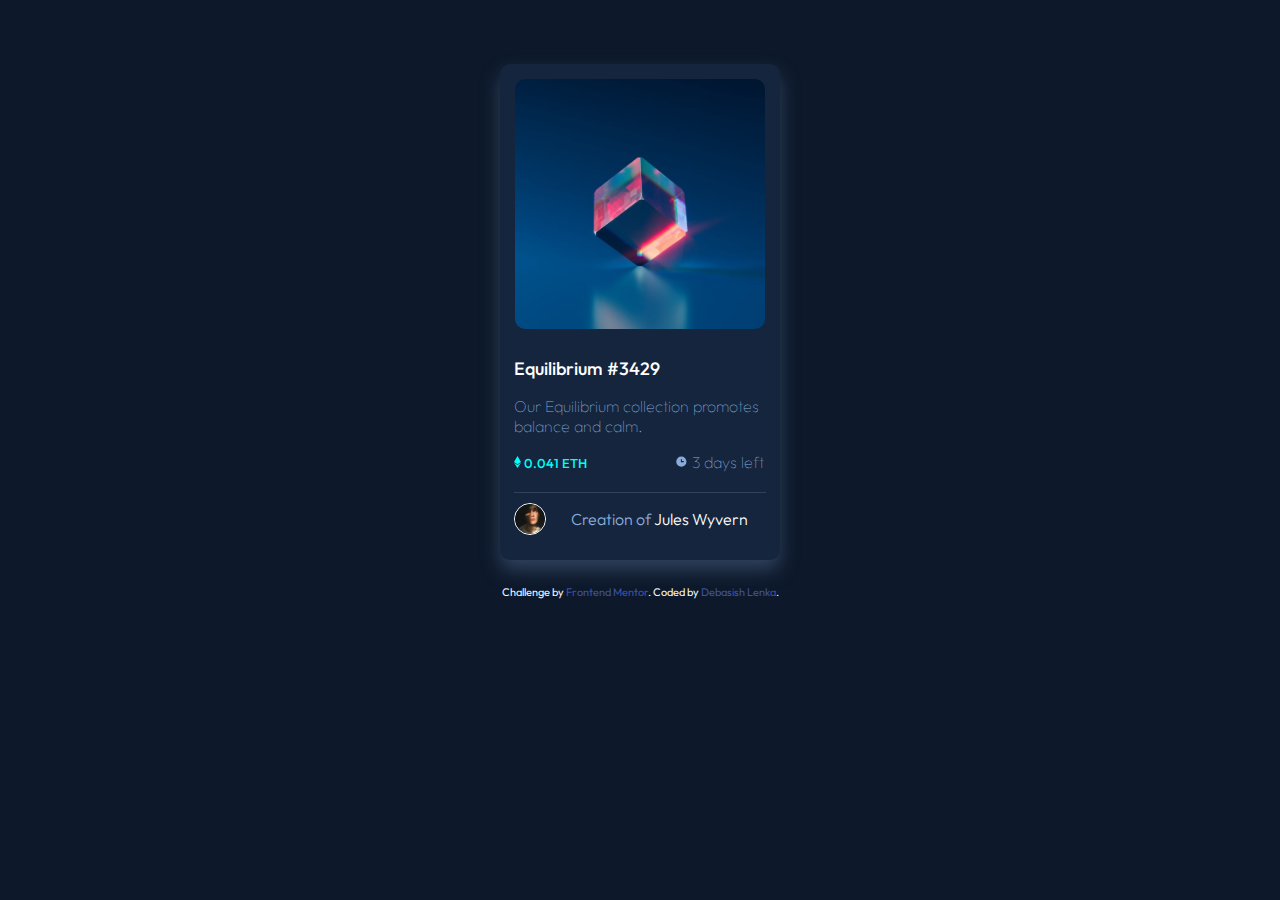
<file: index.html>
<!DOCTYPE html>
<html lang="en">
<head>
  <meta charset="UTF-8">
  <meta name="viewport" content="width=device-width, initial-scale=1.0"> <!-- displays site properly based on user's device -->

  <link rel="icon" type="image/png" sizes="32x32" href="./images/favicon-32x32.png">

  <!-- google fonts -->
  
  <link rel="preconnect" href="https://fonts.googleapis.com">
  <link rel="preconnect" href="https://fonts.gstatic.com" crossorigin>
  <link href="https://fonts.googleapis.com/css2?family=Outfit:wght@100;200;300;400;500;600;700;800;900&display=swap" rel="stylesheet">
  
  <title>Frontend Mentor | NFT preview card component</title>

  <!-- Feel free to remove these styles or customise in your own stylesheet 👍 -->
  <style>
    .attribution { font-size: 11px; text-align: center; }
    .attribution a { color: hsl(228, 45%, 44%); }
  </style>

  <link rel="stylesheet" href="styles.css">

</head>
<body>

  <div class="container">

    <div class="img-container-lg">
      <img id="img-container" class="img-container" src="images\image-equilibrium.jpg" alt="equilibrium img">
      <div class="overlay">
        <a href="#" class="icon" title="User Profile">
          <img class="fa-user" src="images\icon-view.svg" alt="">
        </a>
      </div>
    </div>

    <div class="title-continer" >

      <h1 id="title" class="title">Equilibrium #3429</h1>
      <p class="description">Our Equilibrium collection promotes balance and calm.</p>

      <span class="left-span"><img class="eth-img" src="images\icon-ethereum.svg"> 0.041 ETH</span>
      <span class="right-span"><img class="clock-img" src="images\icon-clock.svg"> 3 days left</span>
    </div>
    <hr class="hr-style">

    <div class="credits-container">
     <img class="avt-img" src="images\image-avatar.png" alt="">
      <p id="container-des" class="container-des"> <span class="creation-of">Creation of </span> Jules Wyvern</p>
    </div>

  </div>


  <div class="attribution">
    Challenge by <a href="https://www.frontendmentor.io?ref=challenge" target="_blank">Frontend Mentor</a>. 
    Coded by <a href="https://github.com/Debasish99/Frontend-Mentor-projects/tree/NFT-card">Debasish Lenka</a>.
  </div>
</body>
</html>
</file>
<file: styles.css>
body{
    background-color: hsl(217, 54%, 11%);
    font-family: "Outfit" , sans-serif;
    margin: 0px;
    padding: 0px;
    max-width: 1440px;
    max-height: 900px;
}
.container{
    max-width: 280px;
    background-color: hsl(216, 50%, 16%);
    text-align: left;
    margin: 25px auto;
    margin-top: 5%;
    border-radius: 10px;
    box-shadow: 0px 10px 18px hsl(215, 32%, 27%);
    -webkit-border-radius: 10px;
    -moz-border-radius: 10px;
    -ms-border-radius: 10px;
    -o-border-radius: 10px;
}
.img-container{
    width: 250px;
    height: 250px;
    border-radius: 10px 10px 10px 10px;
    -webkit-border-radius: 10px 10px 10px 10px;
    -moz-border-radius: 10px 10px 10px 10px;
    -ms-border-radius: 10px 10px 10px 10px;
    -o-border-radius: 10px 10px 10px 10px;
    margin-top: 15px;
    margin-left: 15px;
    margin-bottom: 10px;

}
.img-container-lg{
    position: relative;
}
.icon {
    
    position: absolute;
    top: 50%;
    left: 50%;
    transform: translate(-50%, -50%);
    -ms-transform: translate(-50%, -50%);
    text-align: center;
  }
.overlay {
    position: absolute;
    height: 250px;
    width: 250px;
    opacity: 0;
    transition: .3s ease;
    background-color:hsl(178, 100%, 50%);
    border-radius: 10px 10px 10px 10px;
    -webkit-border-radius: 10px 10px 10px 10px;
    -moz-border-radius: 10px 10px 10px 10px;
    -ms-border-radius: 10px 10px 10px 10px;
    -o-border-radius: 10px 10px 10px 10px;
    bottom: 12px;
    left:15px;
}
.title{
    color:hsl(0, 0%, 100%);
    font-size:large;
    font-weight: 500;
}
.description{
    color: hsl(215, 51%, 70%);
    font-weight: 100;
    font-size: medium;
}
.left-span{
    color: hsl(178, 100%, 50%);
    font-size: small;
    font-weight: 500;
    margin-right: 85px;
    text-align: center;
    align-items: center;
}
.eth-img{
    height: 12px;
}
.right-span{
    color: hsl(215, 51%, 70%);
    font-size: medium;
    font-weight: 100;
    align-items: center;
}
.clock-img{
    height: 13px;
    padding-bottom: 0;
}
.title-continer{
    margin: 5%;
}
.hr-style{
    border: 1px solid;
    color: hsl(215, 32%, 27%);
    border-style: none none solid; 
    width: 90%;
    margin-top: 20px;
    margin-bottom: 0;
}
.credits-container{
    margin: 5%;
    display: grid;
    grid-template-columns: min-content 1fr;
    align-items: center;
    margin-top: 0;
    padding-top: 0;
    padding-bottom: 15px;
    font-weight: 300;
    font-size: medium;
    color: white;

}
.creation-of{
    color: hsl(215, 51%, 70%);
    
}
.avt-img{
    height: 30px;
    margin-right: 25px;
    border-radius: 50px;
    border: 1px solid white;
}
.attribution{
    color: aliceblue;
}
a{
    text-decoration: none;
}

/* ------- */

.container-des:hover {
    color: hsl(178, 100%, 50%);
}

#title:hover{
    color: hsl(178, 100%, 50%);
}

.img-container-lg:hover .overlay {
    opacity:0.8;
  }
</file>
